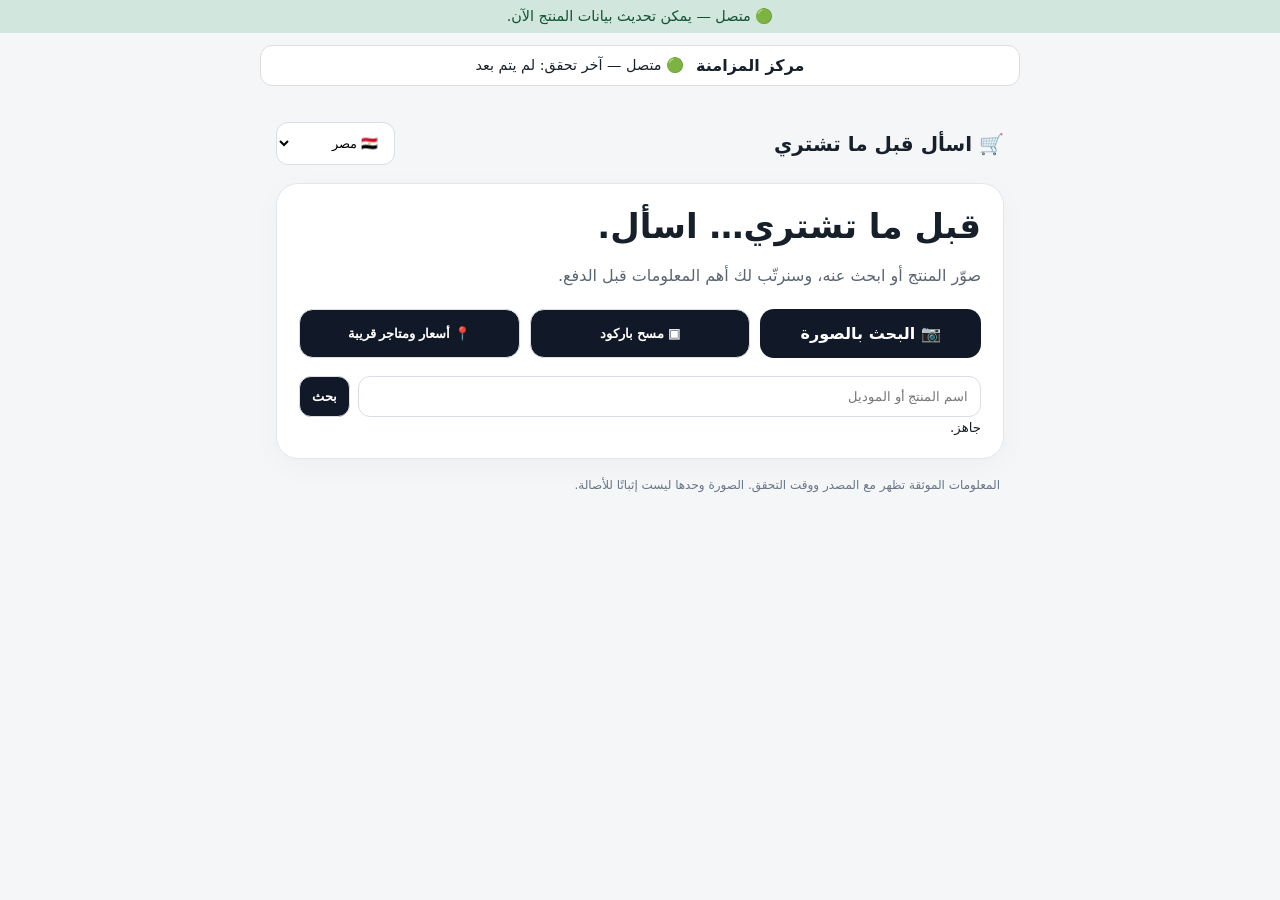
<file: web/index.html>
<!doctype html><html lang="ar" dir="rtl"><head><meta charset="utf-8"><meta name="viewport" content="width=device-width,initial-scale=1,viewport-fit=cover">
<meta name="theme-color" content="#0b6fa4">
<meta name="mobile-web-app-capable" content="yes">
<meta name="apple-mobile-web-app-capable" content="yes">
<meta name="apple-mobile-web-app-status-bar-style" content="default">
<meta name="apple-mobile-web-app-title" content="اسأل قبل ما تشتري">
<link rel="manifest" href="manifest.webmanifest">
<link rel="icon" type="image/png" sizes="192x192" href="icon-192.png">
<link rel="apple-touch-icon" href="icon-192.png"><title>اسأل قبل ما تشتري</title><link rel="stylesheet" href="styles.css"></head><body>
<div id="offline-status" class="offline-status" aria-live="polite"></div><section id="sync-center" class="sync-center" aria-live="polite"><b>مركز المزامنة</b><span id="sync-state">جاري التحقق…</span><button id="retry-sync" hidden>إعادة المحاولة</button></section><main><header><b>🛒 اسأل قبل ما تشتري</b><select id="country"><option>🇪🇬 مصر</option><option>🇸🇦 السعودية</option><option>🇦🇪 الإمارات</option><option>🇰🇼 الكويت</option><option>🇶🇦 قطر</option><option>🇧🇭 البحرين</option><option>🇴🇲 عُمان</option><option>🇯🇴 الأردن</option><option>🇲🇦 المغرب</option><option>🇩🇿 الجزائر</option><option>🇹🇳 تونس</option><option>🇱🇧 لبنان</option></select></header><section class="hero"><h1>قبل ما تشتري… اسأل.</h1><p>صوّر المنتج أو ابحث عنه، وسنرتّب لك أهم المعلومات قبل الدفع.</p><div class="actions"><label>📷 البحث بالصورة<input id="image" type="file" accept="image/*"></label><button id="barcode">▣ مسح باركود</button><button id="nearby-prices">📍 أسعار ومتاجر قريبة</button></div><div class="search"><input id="query" placeholder="اسم المنتج أو الموديل"><button id="search">بحث</button></div><small id="status">جاهز.</small></section><section id="report" class="report hidden"></section><footer>المعلومات الموثقة تظهر مع المصدر ووقت التحقق. الصورة وحدها ليست إثباتًا للأصالة.</footer></main><script src="app.js"></script><script src="./v80-purchase-decision.js"></script><script src="./product-lookup.js"></script><script src="./offline.js"></script><script src="./offline-v47.js"></script><script src="./offline-v48.js"></script><script src="./barcode-v49.js"></script>
<script src="./v66-trust-deal-guard.js"></script><script src="./v68-final-ui.js"></script><script src="./v69-release-ui.js"></script></body></html>
</file>
<file: web/styles.css>
*{box-sizing:border-box}body{margin:0;background:#f4f6f8;color:#17202a;font-family:system-ui,-apple-system,Segoe UI,Arial,sans-serif}main{max-width:760px;margin:auto;padding:16px}header{display:flex;justify-content:space-between;align-items:center;padding:8px 0 18px;font-size:20px}select,input,button{border:1px solid #d9dee5;border-radius:12px;padding:12px;background:#fff}button{cursor:pointer;font-weight:700}.hero,.report{background:#fff;border:1px solid #e3e7ec;border-radius:22px;padding:22px;box-shadow:0 8px 30px #00000008}.hero h1{font-size:34px;margin:0 0 8px}.hero p{color:#5b6674;line-height:1.8}.actions{display:grid;grid-template-columns:repeat(3,1fr);gap:10px;margin:18px 0}.actions label,.actions button{padding:15px;text-align:center;border-radius:14px;background:#111827;color:white;font-weight:800}.actions input{display:none}.search{display:flex;gap:8px}.search input{flex:1}.search button{background:#111827;color:#fff}.report{margin-top:14px}.hidden{display:none}.warn{padding:12px;border-radius:12px;background:#fff3cf}.cards{display:grid;grid-template-columns:1fr 1fr;gap:10px;margin:14px 0}.card{border:1px solid #e5e9ee;border-radius:14px;padding:13px}.label{font-size:12px;color:#697586}.value{font-weight:800;margin-top:5px}footer{font-size:12px;color:#697586;padding:16px 4px;line-height:1.7}@media(max-width:560px){.hero h1{font-size:28px}.actions,.cards{grid-template-columns:1fr}}

.offline-status{position:sticky;top:0;z-index:1000;padding:8px 12px;text-align:center;font-size:.9rem;background:#fff3cd;color:#664d03;display:none}.offline-status.show{display:block}.offline-status.ok{background:#d1e7dd;color:#0f5132}
.sync-center{margin:12px auto;padding:10px 14px;max-width:760px;border:1px solid #ddd;border-radius:12px;background:#fff;display:flex;gap:12px;align-items:center;justify-content:center;flex-wrap:wrap}.sync-center span{font-size:.9rem}.sync-center button{border:0;border-radius:8px;padding:7px 12px;cursor:pointer}

.barcode-panel{max-width:760px;margin:14px auto;background:#fff;border:1px solid #e3e7ec;border-radius:18px;padding:14px}.barcode-panel.hidden{display:none}.barcode-head{display:flex;justify-content:space-between;align-items:center;margin-bottom:10px}.barcode-head button{padding:7px 10px}.barcode-panel video{width:100%;max-height:320px;object-fit:cover;border-radius:14px;background:#111}.barcode-msg{padding:10px 0;font-weight:700}.barcode-manual{display:flex;gap:8px;margin:8px 0}.barcode-manual input{flex:1}.barcode-panel small{color:#697586;line-height:1.7;display:block}
.v66-panel{margin-top:14px;padding:16px;border:1px solid #dbe3ee;border-radius:16px;background:#fff;box-shadow:0 5px 18px rgba(0,0,0,.05)}
.v66-badge{display:inline-block;padding:8px 12px;border-radius:999px;background:#eef7ef;font-weight:700}
.v66-panel h3{margin-top:0}.v66-panel li{margin:7px 0}.v66-note{opacity:.75;font-size:.9rem}

.v67-report{margin:18px 0;padding:18px;border:1px solid #d9dee8;border-radius:18px;background:#fff;box-shadow:0 8px 24px rgba(20,30,50,.07)}
.v67-report .v67-status{font-weight:800;margin-bottom:8px}.v67-report.verified .v67-status{color:#18794e}.v67-report.needs-connection .v67-status{color:#a05a00}.v67-grid{display:grid;grid-template-columns:repeat(3,1fr);gap:10px;margin:14px 0}.v67-grid>div{padding:12px;border-radius:12px;background:#f6f8fb}.v67-grid b,.v67-grid span{display:block}.v67-grid span{margin-top:5px;font-size:1.05rem}@media(max-width:650px){.v67-grid{grid-template-columns:1fr}}
.v68-report{margin-top:16px;padding:18px;border:1px solid #dbe3ee;border-radius:20px;background:#fff;box-shadow:0 10px 30px rgba(20,30,50,.07)}
.v68-top{display:flex;justify-content:space-between;gap:10px;align-items:center;color:#697586;font-size:.9rem}.v68-pill{display:inline-block;padding:7px 11px;border-radius:999px;background:#eef7ef;font-weight:800;color:#18794e}.v68-report.guarded .v68-pill{background:#fff3cf;color:#8a5a00}.v68-reco{line-height:1.8}.v68-grid{display:grid;grid-template-columns:repeat(3,1fr);gap:10px;margin:14px 0}.v68-grid>div{padding:12px;border-radius:13px;background:#f6f8fb}.v68-grid small,.v68-grid b{display:block}.v68-grid b{margin-top:5px}.v68-prices article{display:grid;grid-template-columns:1fr 1fr auto;gap:8px;align-items:center;padding:10px 0;border-top:1px solid #edf0f4}.v68-prices article small{color:#697586}.v68-empty,.v68-stale{padding:12px;border-radius:12px;background:#fff3cf;color:#664d03}.v68-check{margin-top:16px;padding-top:8px;border-top:1px solid #edf0f4}.v68-check li{margin:7px 0}@media(max-width:650px){.v68-grid{grid-template-columns:1fr}.v68-prices article{grid-template-columns:1fr}.v68-top{align-items:flex-start;flex-direction:column}}
.v69-state{padding:10px 12px;border-radius:12px;margin-bottom:10px;font-size:.9rem}.v69-state.online{background:#eef8f0}.v69-state.offline{background:#fff4e5}.v69-gate{display:grid;gap:5px;margin-top:12px;padding:12px;border-radius:14px;border:1px solid #ddd}.v69-gate small{opacity:.75}.v69-gate.ready{border-color:#7abf87}.v69-gate.blocked{border-color:#e0a35a}
.search-result{display:grid;grid-template-columns:72px 1fr;gap:12px;align-items:center;padding:12px;border:1px solid #e5e7eb;border-radius:14px;margin:10px 0;background:#fff}.search-result img{width:64px;height:64px;object-fit:contain;border-radius:10px;background:#f6f7f8}.lookup-result{border:0;border-radius:10px;padding:9px 12px;cursor:pointer}.product-image{display:block;max-width:180px;max-height:180px;object-fit:contain;margin:14px auto;border-radius:14px}.v76-live-report a{word-break:break-word}
.v80-decision{margin:16px 0;padding:16px;border-radius:16px;border:1px solid #d9d9d9;background:#fff}.v80-decision.good{border-color:#78b889}.v80-decision.warn{border-color:#d9ad55}.v80-decision.guard{border-color:#9ba7b5}.v80-decision-head{display:flex;justify-content:space-between;gap:12px;align-items:center}.v80-decision-head b{font-size:1.05rem}.v80-decision p{margin:10px 0}.v80-decision-grid{display:grid;grid-template-columns:repeat(3,minmax(0,1fr));gap:8px}.v80-decision-grid div{padding:10px;border-radius:12px;background:#f6f7f8}.v80-decision-grid small,.v80-decision-grid b{display:block}.v80-decision-grid small{opacity:.7;margin-bottom:4px}
</file>
